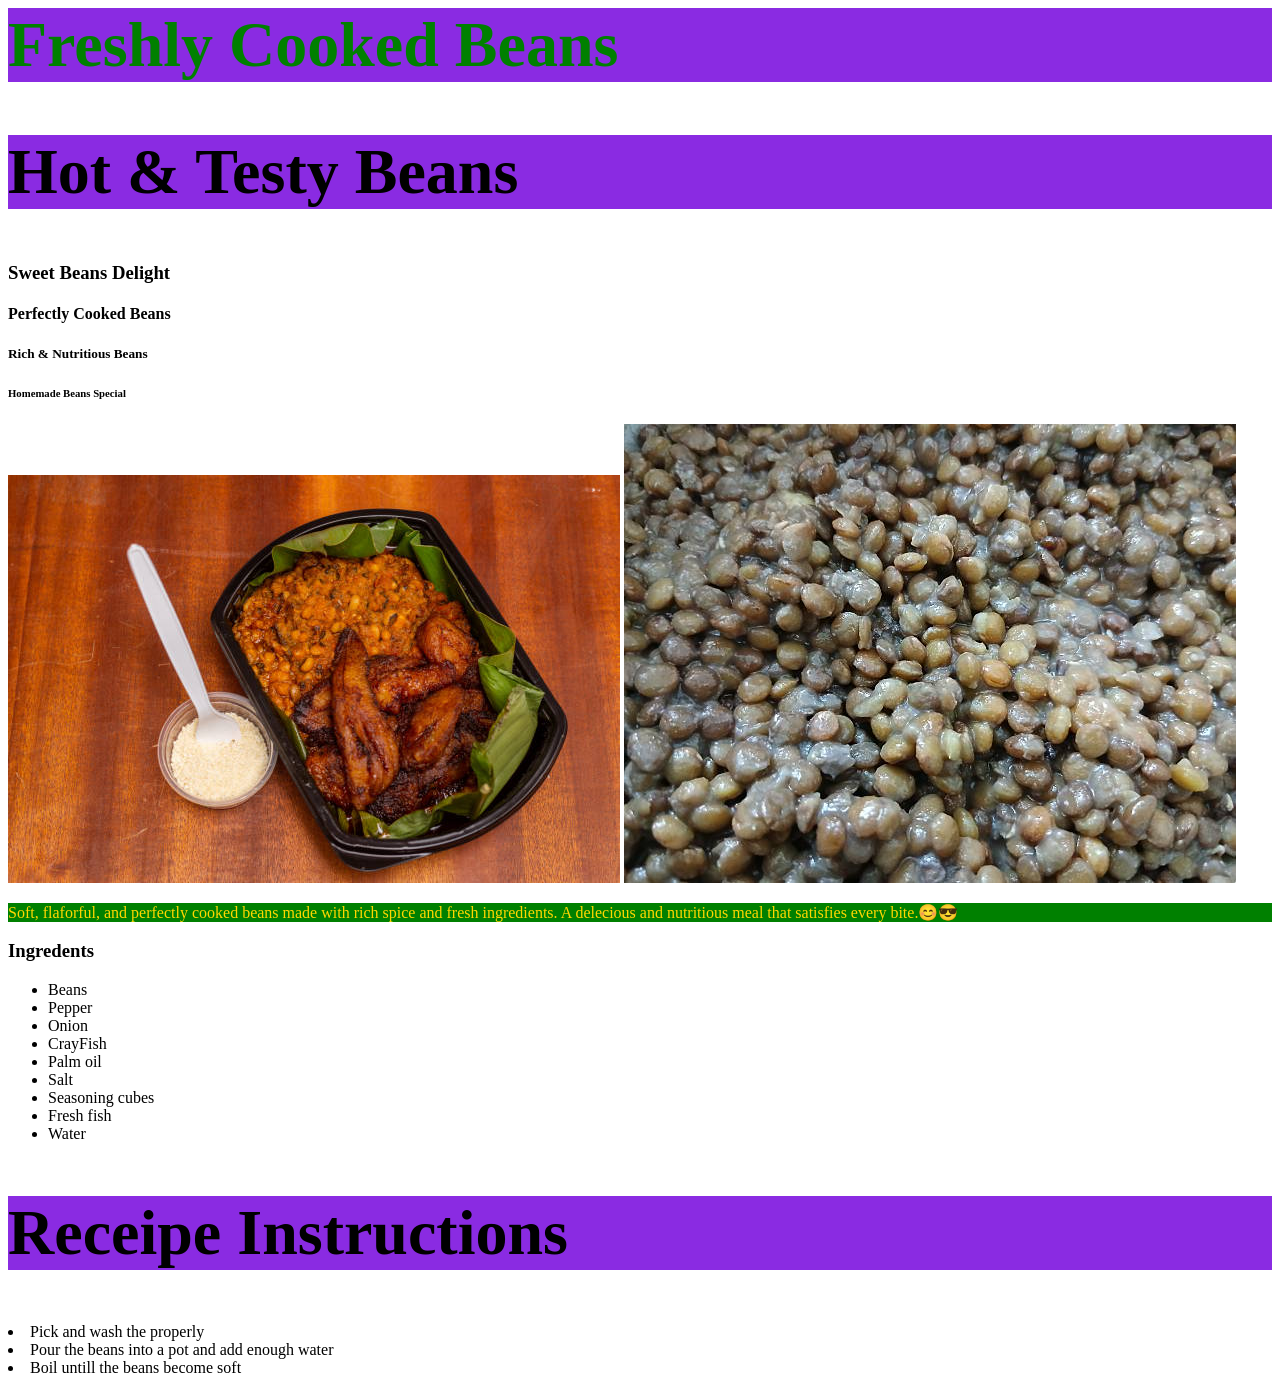
<file: index.html>
<html lang="en">
<head>
    <meta charset="UTF-8">
    <meta name="viewport" content="width=device-width, initial-scale=1.0">
    <title>Food</title>
    <link rel="stylesheet" href="style.css">
</head>
<body>

    <head></head
        <main></main>
        <footer></footer> 


        <!-- <headin tags -->
         <h1>Freshly Cooked Beans</h1>
         <h2>Hot & Testy Beans</h2>
         <h3>Sweet Beans Delight</h3>
         <h4>Perfectly Cooked Beans</h4>
         <h5>Rich & Nutritious Beans</h5>
         <h6>Homemade Beans Special</h6>
        

 
         <img src="beans 2.jpg" alt="">
         <img src="beans 3.jpg" alt="">

         <p>Soft, flaforful, and perfectly cooked beans made with rich spice and fresh ingredients. A delecious and nutritious meal that satisfies every bite.😊😎</p>

         <a href="https://www.istockphoto.com/en/search/2/image?mediatype=photography&phrase=cooked%20beans%20africa"></a>


          <h3>Ingredents</h3>
         <ul>
            <li>Beans</li>
            <li>Pepper</li>
            <li>Onion</li>
            <li>CrayFish</li>
            <li>Palm oil</li>
            <li>Salt</li>
            <li>Seasoning cubes</li>
            <li>Fresh fish</li>
            <li>Water</li>
            
         </ul>

         <h2>Receipe Instructions</h2>

         <li>Pick and wash the properly</li>
         <li>Pour the beans into a pot and add enough water</li>
         <li>Boil untill the beans become soft </li>

    
</body>
</html>
</file>
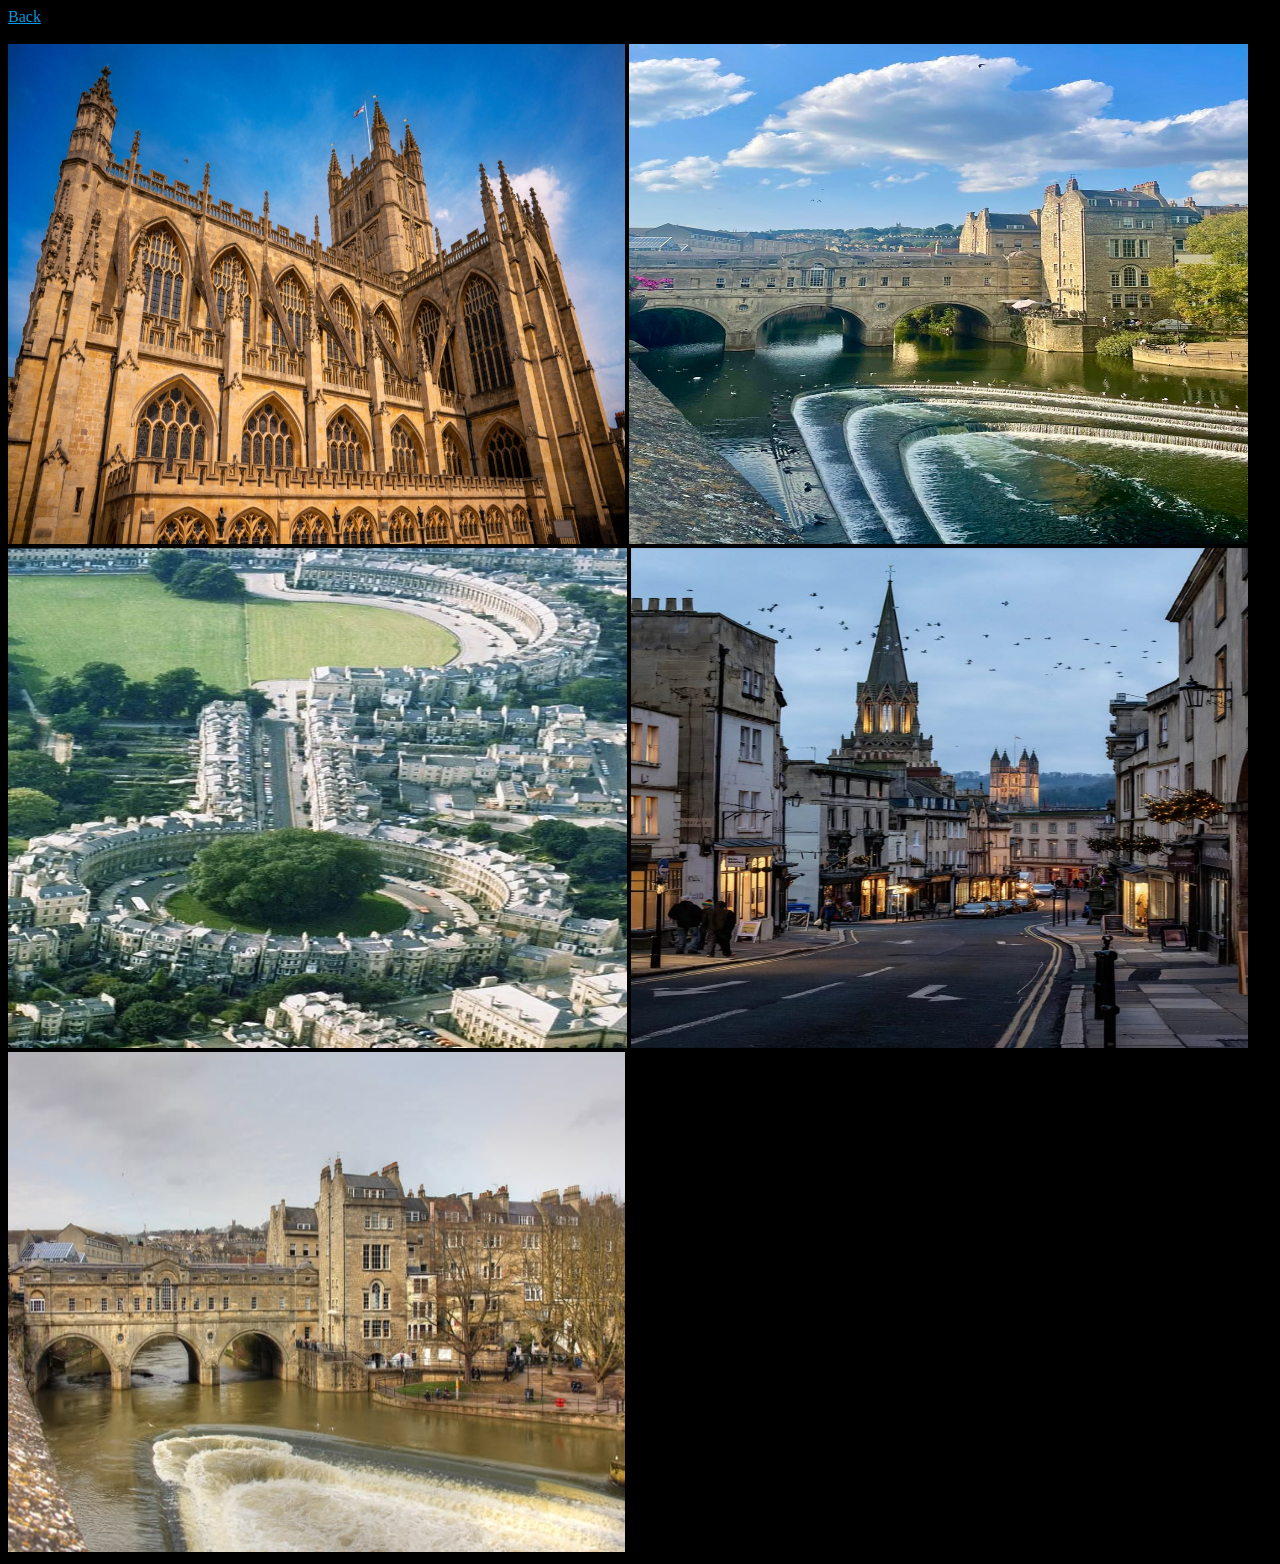
<file: Bath.html>
<!DOCTYPE html>
<html lang="en">
<head>
    <meta charset="UTF-8">
    <title>Document</title>
    <nav>
        <a style="color: rgba(0, 174, 255, 0.902);" href="EnlangTourists.html">Back</a><br><br>
    </nav>
</head>
<body style="background-color: black;">

    <img src="Bath-images/Bath7.jpg" alt="" height="500px" width="617px">
    <img src="Bath-images/Bath2.jpg" alt="" height="500px" width="619px">
    <img src="Bath-images/Bath3.jpg" alt="" height="500px" width="619px">
    <img src="Bath-images/Bath4.jpg" alt="" height="500px" width="617px">
    <img src="Bath-images/Bath5.jpg" alt="" height="500px" width="617px">

    
    <iframe width="617" height="500" src="https://www.youtube.com/embed/jAlRvDuTRpw?si=KRucAoy5RRrQT1Se" title="YouTube video player" frameborder="0" allow="accelerometer; autoplay; clipboard-write; encrypted-media; gyroscope; picture-in-picture; web-share" referrerpolicy="strict-origin-when-cross-origin" allowfullscreen></iframe>
    
</body>
</html>
</file>
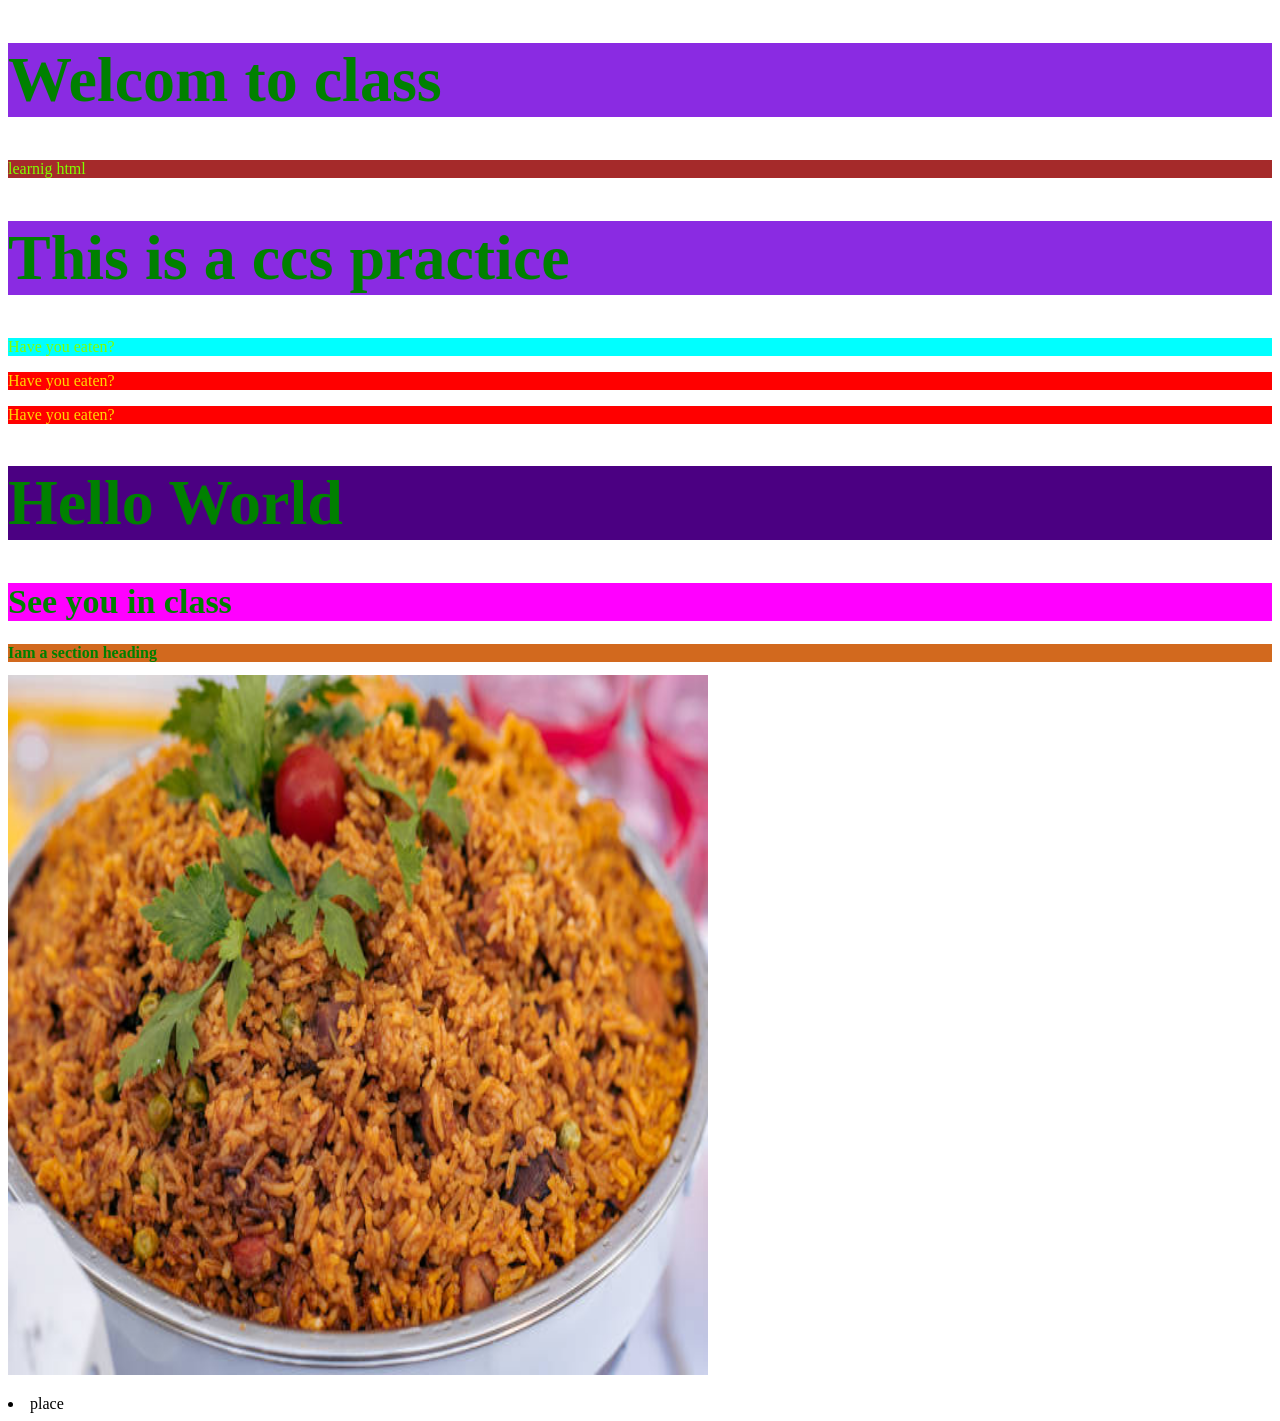
<file: boss.html>
<!DOCTYPE html>
<html lang="en">
<head>
    <meta charset="UTF-8">
    <meta name="viewport" content="width=device-width, initial-scale=1.0">
    <title>Document</title>
    <link rel="stylesheet" href="style.css">
</head>
<body>
    <h1> Welcom to class</h1>
    <!-- <h2> Howfar</h2> -->
    
    <p class="odd" id="first-p">learnig html</p>

    <h1>This is a ccs practice</h1>

    <p class="even" style="background-color: aqua;"> Have you eaten?</p>

     <p class="odd">Have you eaten?</p>
     <p class="odd">Have you eaten?</p>

     <h1 class="even">Hello World</h1>

     <div>
        <h1>See you in class</h1>

        <section>
            <h1>Iam a section heading</h1>
        </section>
     </div>
     

<img src="jellof 1.jpg" alt="" style=" width: 700px; height: 700px;">
<p></p>

    <li>place</li>


    </body>
</html>
</file>
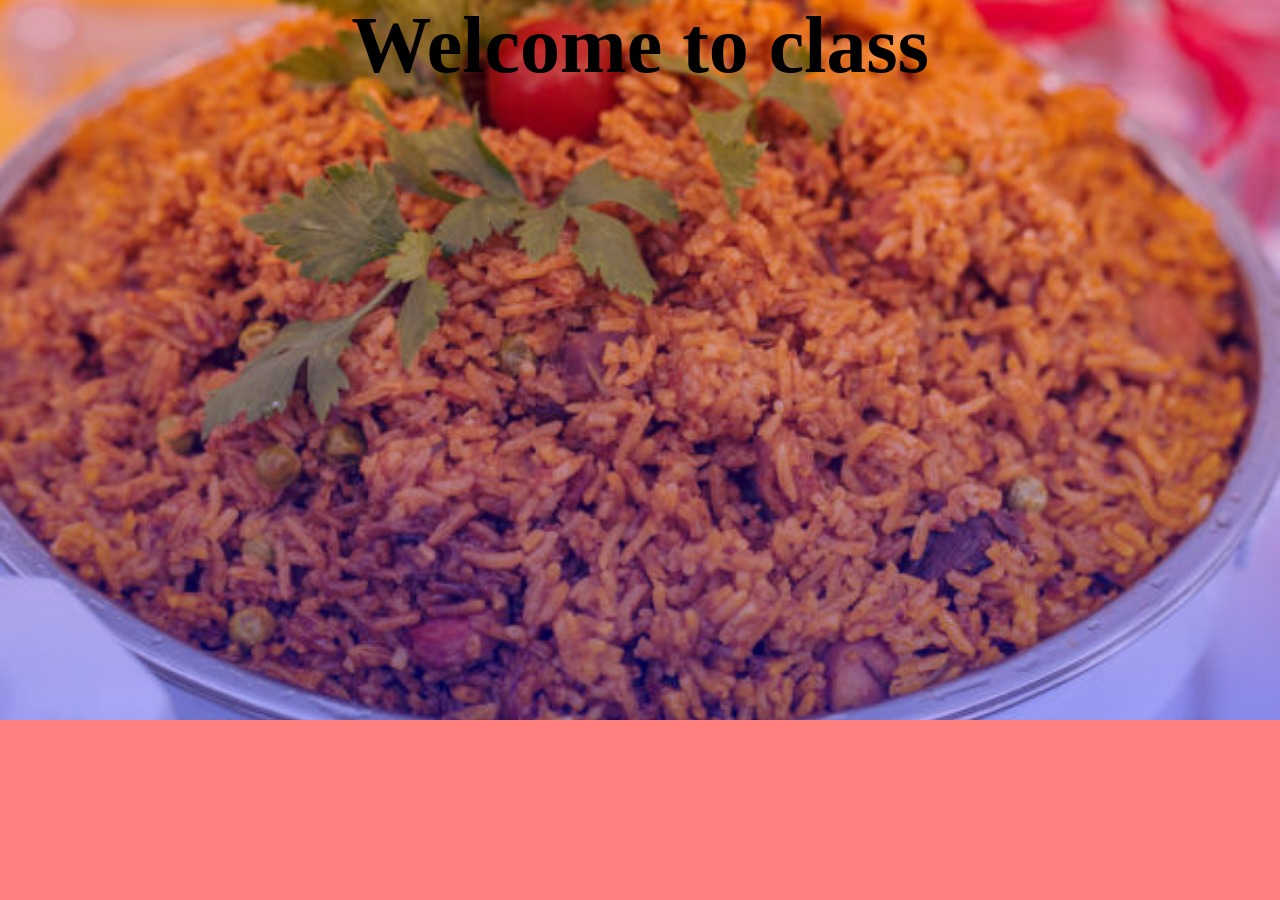
<file: Demo.html>
<!DOCTYPE html>
<html lang="en">
<head>
    <meta charset="UTF-8">
    <meta name="viewport" content="width=device-width, initial-scale=1.0">
    <title>Document</title>
    <link rel="stylesheet" href="Demo.css">
</head>
<body>
    <section id="hero-section">
        <p>Welcome to class</p>
    </section>
    
</body>
</html>
</file>
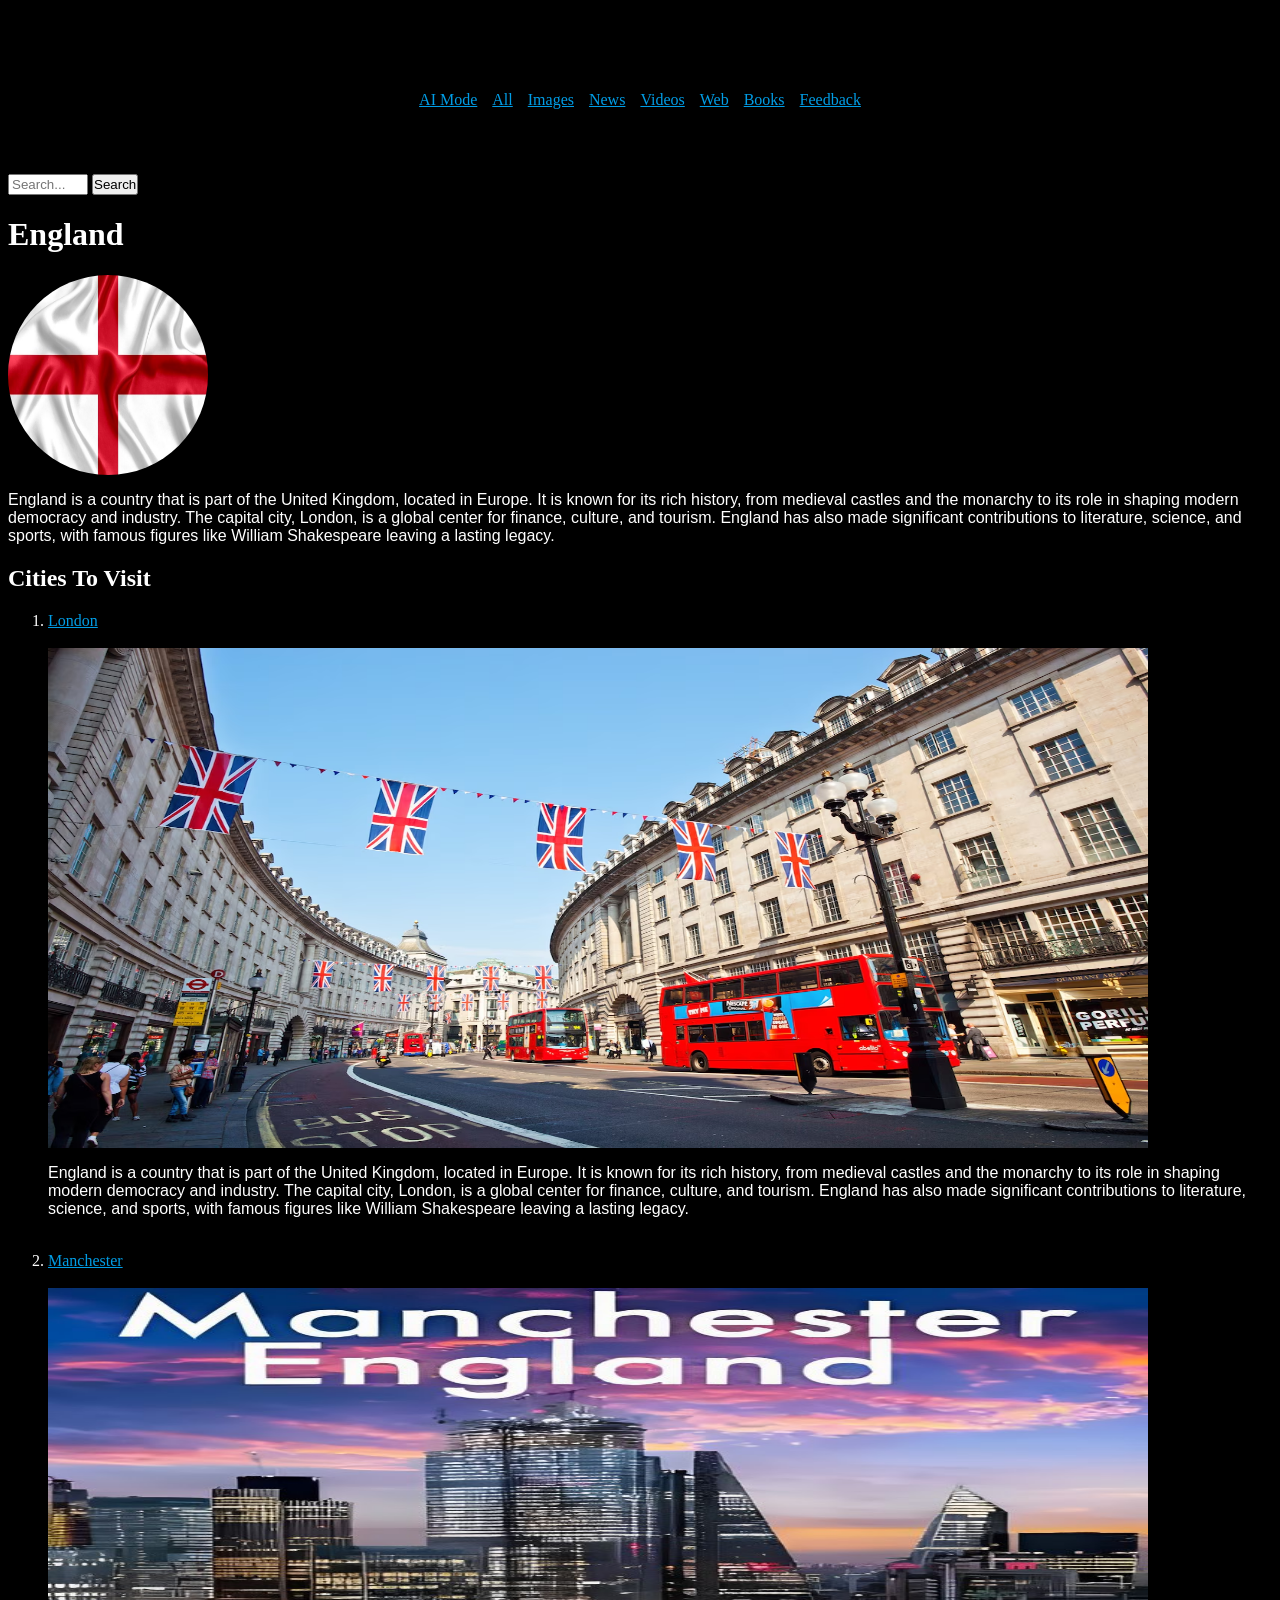
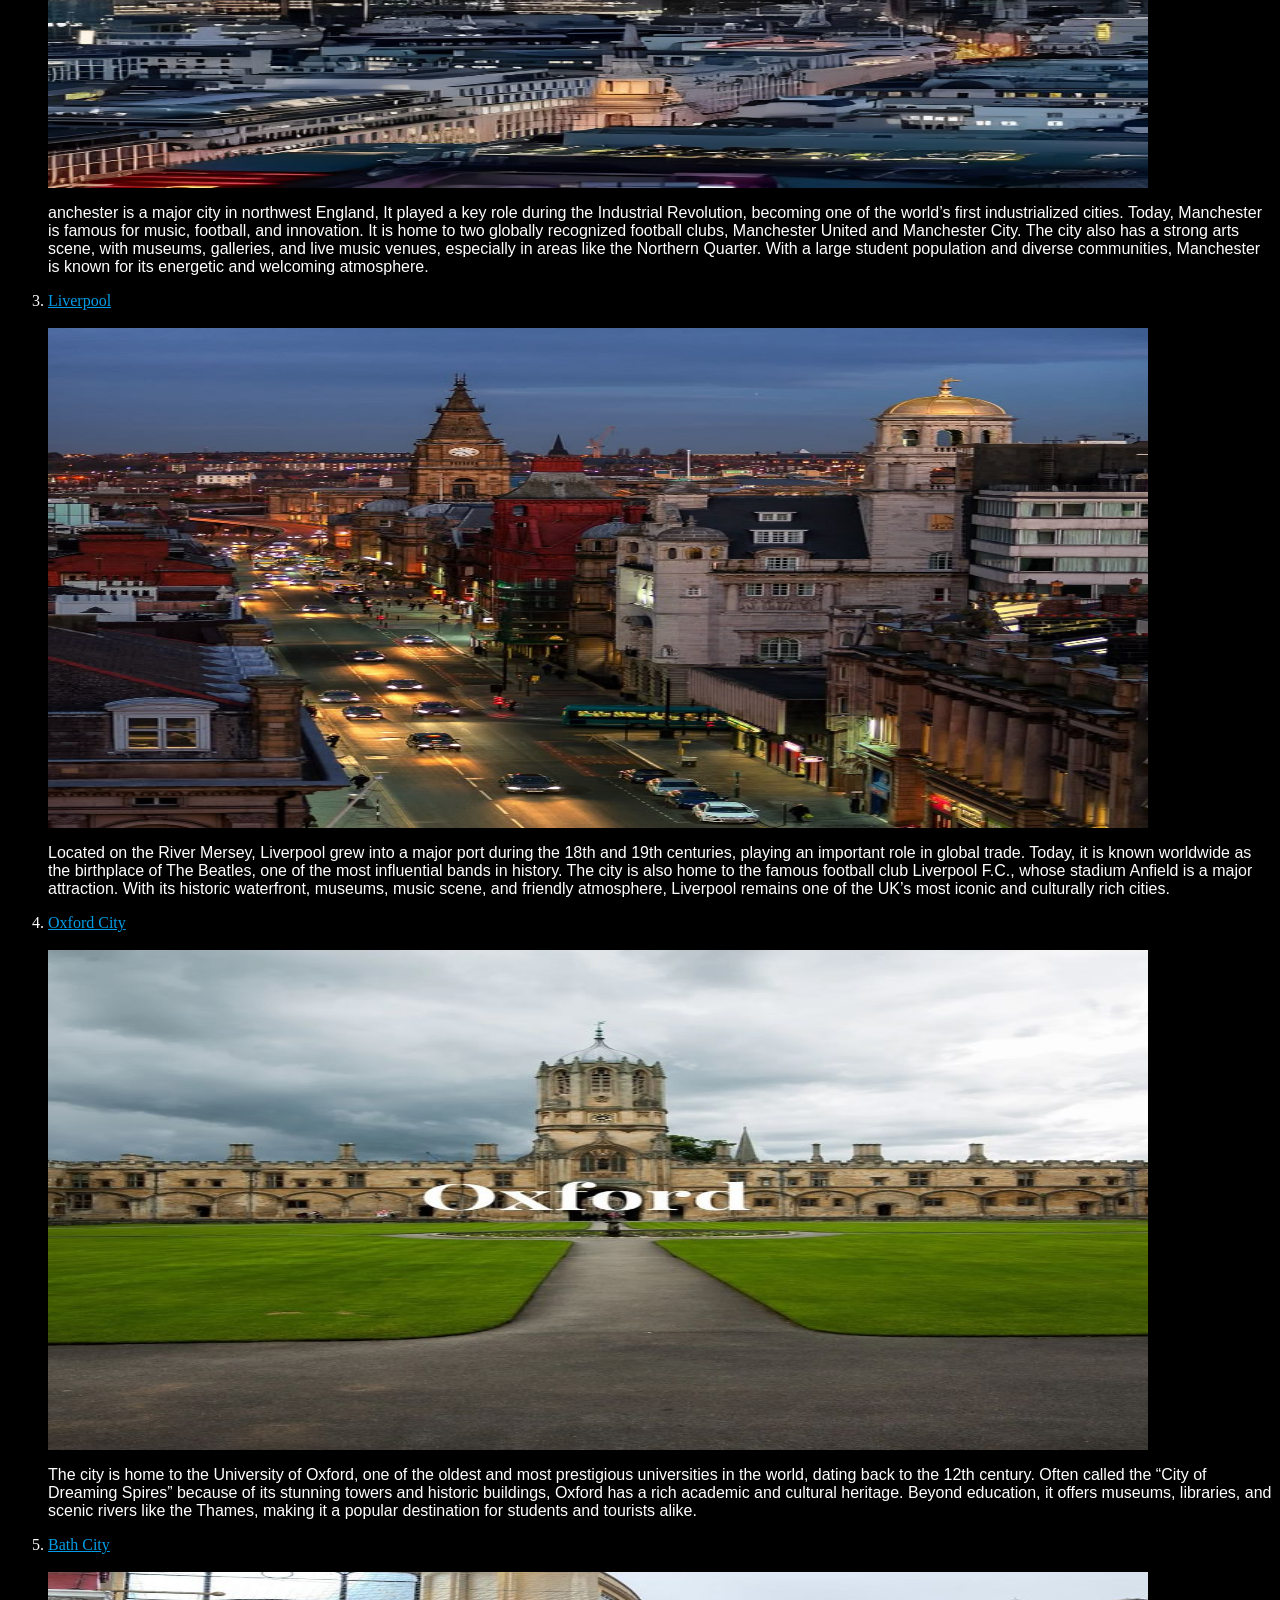
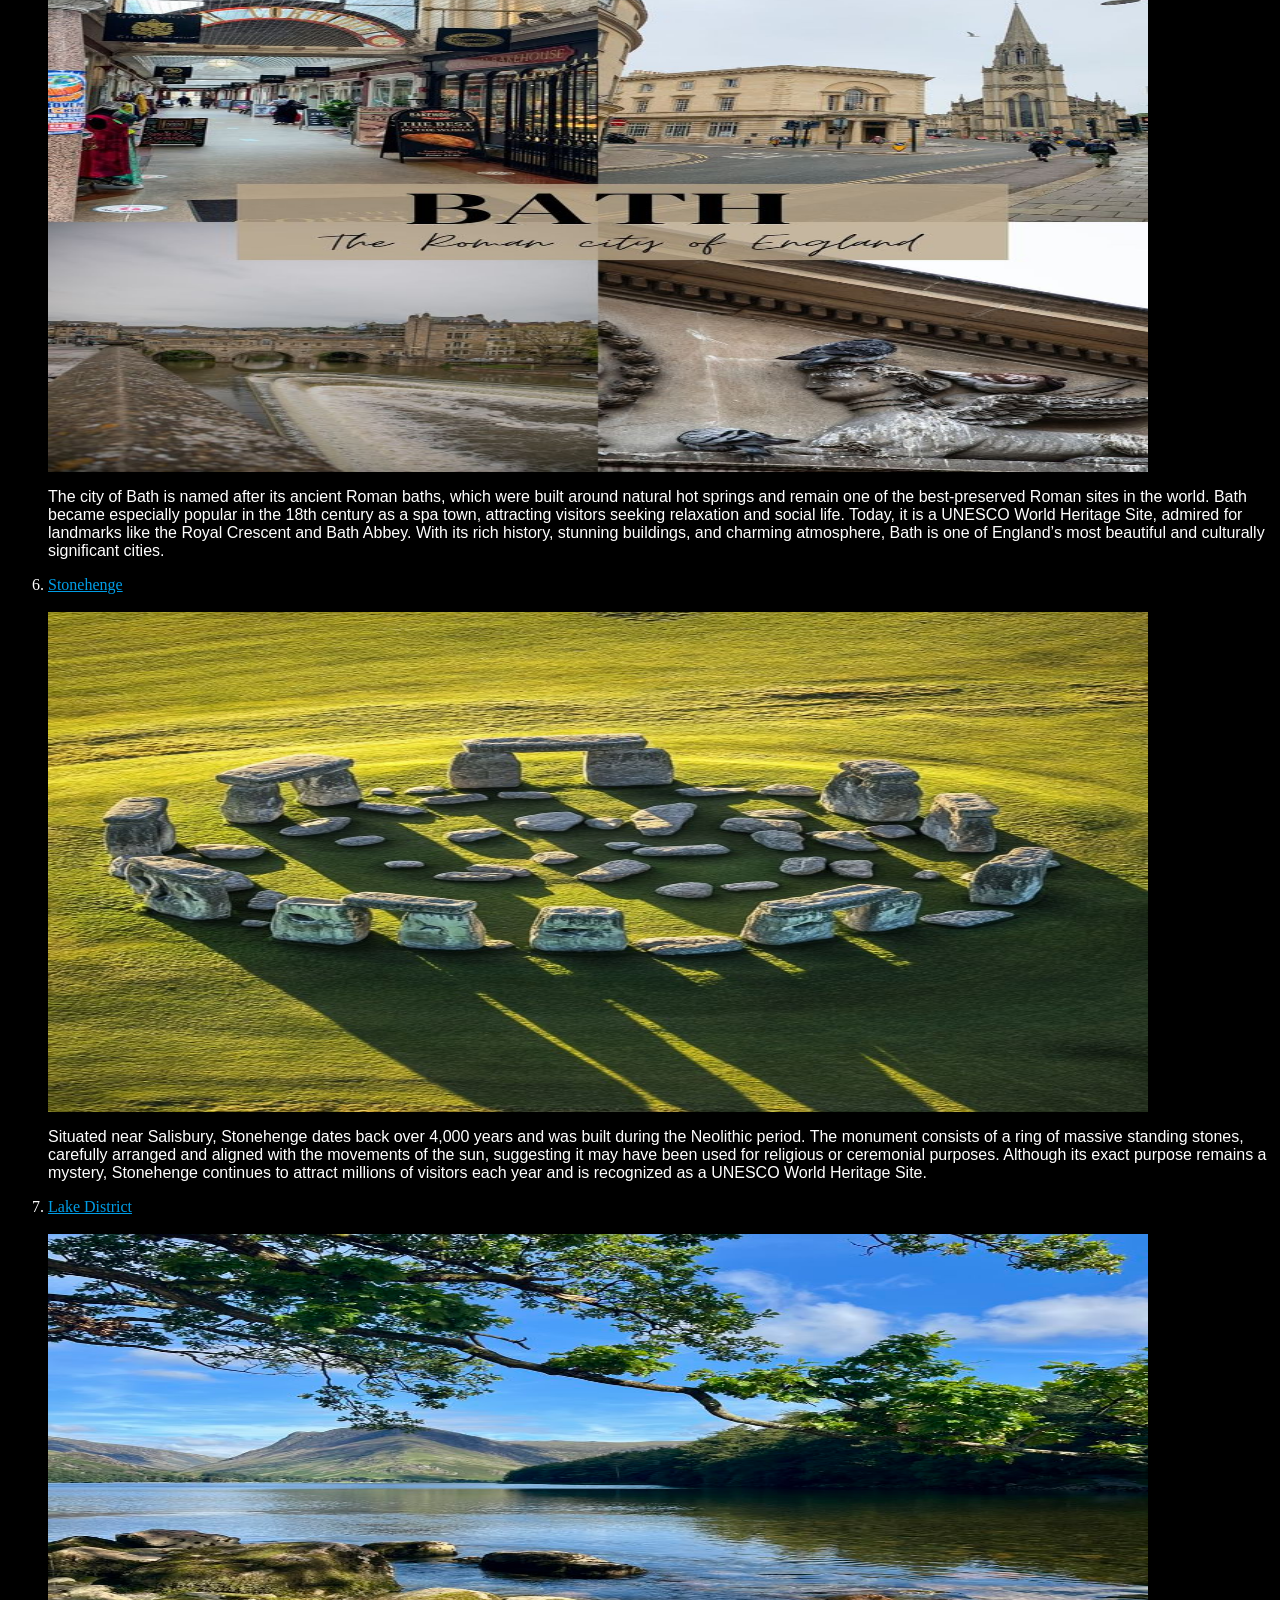
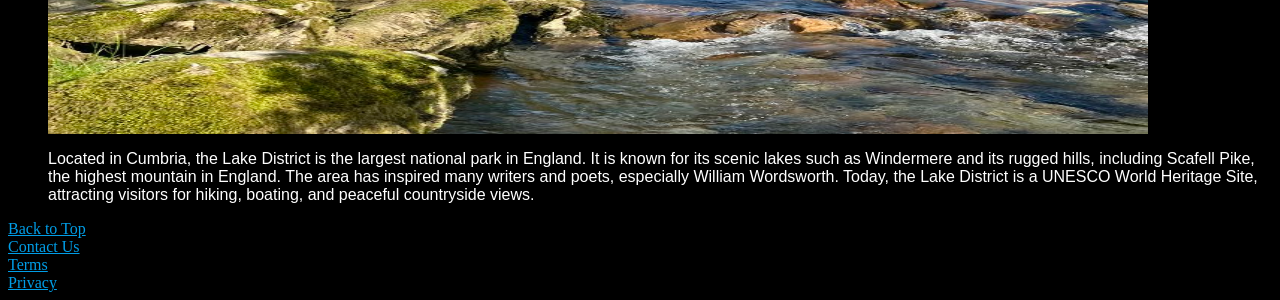
<file: EnlangTourists.html>
g<!DOCTYPE html>
<html lang="en">

<head>
    <meta charset="UTF-8">
    <meta name="viewport" content="width=device-width, initial-scale=1.0">
    <title>Enland</title>
    <link rel="stylesheet" href="eng.css">
    <nav>
        <a href="#">AI Mode</a>
        <a href="#">All</a>
        <a href="#">Images</a>
        <a href="#">News</a>
        <a href="#">Videos</a>
        <a href="#">Web</a>
        <a href="#">Books</a>
        <a href="#">Feedback</a>
    </nav>
    <input class="we" type="search" placeholder="Search...">
    <button class="it">Search</button>

</head>

<body id="top">

    <!-----Header-->

    <h1>England</h1>

    <img class="me" src="England flag.jpg" alt="A country photo">
    <p>England is a country that is part of the United Kingdom, located in Europe. It is known for its rich history,
        from medieval castles and the monarchy to its role in shaping modern democracy and industry. The capital city,
        London, is a global center for finance, culture, and tourism. England has also made significant contributions to
        literature, science, and sports, with famous figures like William Shakespeare leaving a lasting legacy. </p>


    <!----- heading----->

    <h2>Cities To Visit</h2>

    <ol>

        <!--------- London -------->

        <li>
            <a href="london.html">London</a><br><br>
        <img src="London.avif" alt="A country photo">
        <p> England is a country that is part of the United Kingdom, located in Europe. It is known for its rich history, from medieval castles and the monarchy to its role in shaping modern democracy and industry. The capital city, London, is a global center for finance, culture, and tourism. England has also made significant contributions to literature, science, and sports, with famous figures like William Shakespeare leaving a lasting legacy.</p>
        </li><br>

        <!------- Manchester -------->


        <li>
            <a href="Manchester.html">Manchester</a><br><br><img src="ManchesterImages/Manchester (2).jpg" alt="A country photo"><p>anchester is a major city in northwest England, It played a key role during the Industrial Revolution, becoming one of the world’s first industrialized cities. Today, Manchester is famous for music, football, and innovation. It is home to two globally recognized football clubs, Manchester United and Manchester City. The city also has a strong arts scene, with museums, galleries, and live music venues, especially in areas like the Northern Quarter. With a large student population and diverse communities, Manchester is known for its energetic and welcoming atmosphere.</p> 
        </li>

        <!---------- Liverpool -------->

        <li>
            <a href="Liverpool.html">Liverpool</a></li><br>
            <img src="Liverpoolimages/Liverpool1.jpg" alt="A country photo"><p>Located on the River Mersey, Liverpool grew into a major port during the 18th and 19th centuries, playing an important role in global trade. Today, it is known worldwide as the birthplace of The Beatles, one of the most influential bands in history. The city is also home to the famous football club Liverpool F.C., whose stadium Anfield is a major attraction. With its historic waterfront, museums, music scene, and friendly atmosphere, Liverpool remains one of the UK’s most iconic and culturally rich cities.</p>

        </li>

        <!----------- Oxford ---------->

        <li>
            <a href="Oxford.html">Oxford City</a></li><br>
            <img src="OxfordImages/Oxford1.jpg" alt="A country photo">
            <p>The city is home to the University of Oxford, one of the oldest and most prestigious universities in the world, dating back to the 12th century. Often called the “City of Dreaming Spires” because of its stunning towers and historic buildings, Oxford has a rich academic and cultural heritage. Beyond education, it offers museums, libraries, and scenic rivers like the Thames, making it a popular destination for students and tourists alike.</p></li>

           
            <!--------- Bath City ------->

        <li>
            <a href="Bath.html">Bath City
            </a><br><br>
            <img src="Bath-images/Bath1.jpg" alt="A country photo">
            <p>The city of Bath is named after its ancient Roman baths, which were built around natural hot springs and remain one of the best-preserved Roman sites in the world. Bath became especially popular in the 18th century as a spa town, attracting visitors seeking relaxation and social life. Today, it is a UNESCO World Heritage Site, admired for landmarks like the Royal Crescent and Bath Abbey. With its rich history, stunning buildings, and charming atmosphere, Bath is one of England’s most beautiful and culturally significant cities.</p> 
        
        </li>

            <!---------Stonehenge ------->

        <li>
            <a href="Stonehenge.html"> Stonehenge </a><br><br>
            <img src="Stoneheneg-images/Stonehenge1.jpg" alt="A country photo">
            <p>Situated near Salisbury, Stonehenge dates back over 4,000 years and was built during the Neolithic period. The monument consists of a ring of massive standing stones, carefully arranged and aligned with the movements of the sun, suggesting it may have been used for religious or ceremonial purposes. Although its exact purpose remains a mystery, Stonehenge continues to attract millions of visitors each year and is recognized as a UNESCO World Heritage Site.</p>
        </li>

        <!-------Lake District ------>

        <li>
            <a href="Lake-District.html"> Lake District </a><br><br>
            <img src="Lake-images/Lakedistrict1.jpg" alt="A country photo">
            <p>Located in Cumbria, the Lake District is the largest national park in England. It is known for its scenic lakes such as Windermere and its rugged hills, including Scafell Pike, the highest mountain in England. The area has inspired many writers and poets, especially William Wordsworth. Today, the Lake District is a UNESCO World Heritage Site, attracting visitors for hiking, boating, and peaceful countryside views.</p>
        </li>


    </ol>

    <a href="#top">Back to Top</a><br>

     <footer>
        <a href="contact.htm">Contact Us</a><br>
        <a href="Terms.html">Terms</a><br>
        <a href="Privacy.html">Privacy</a>
    </footer>



</body>

</html>
</file>
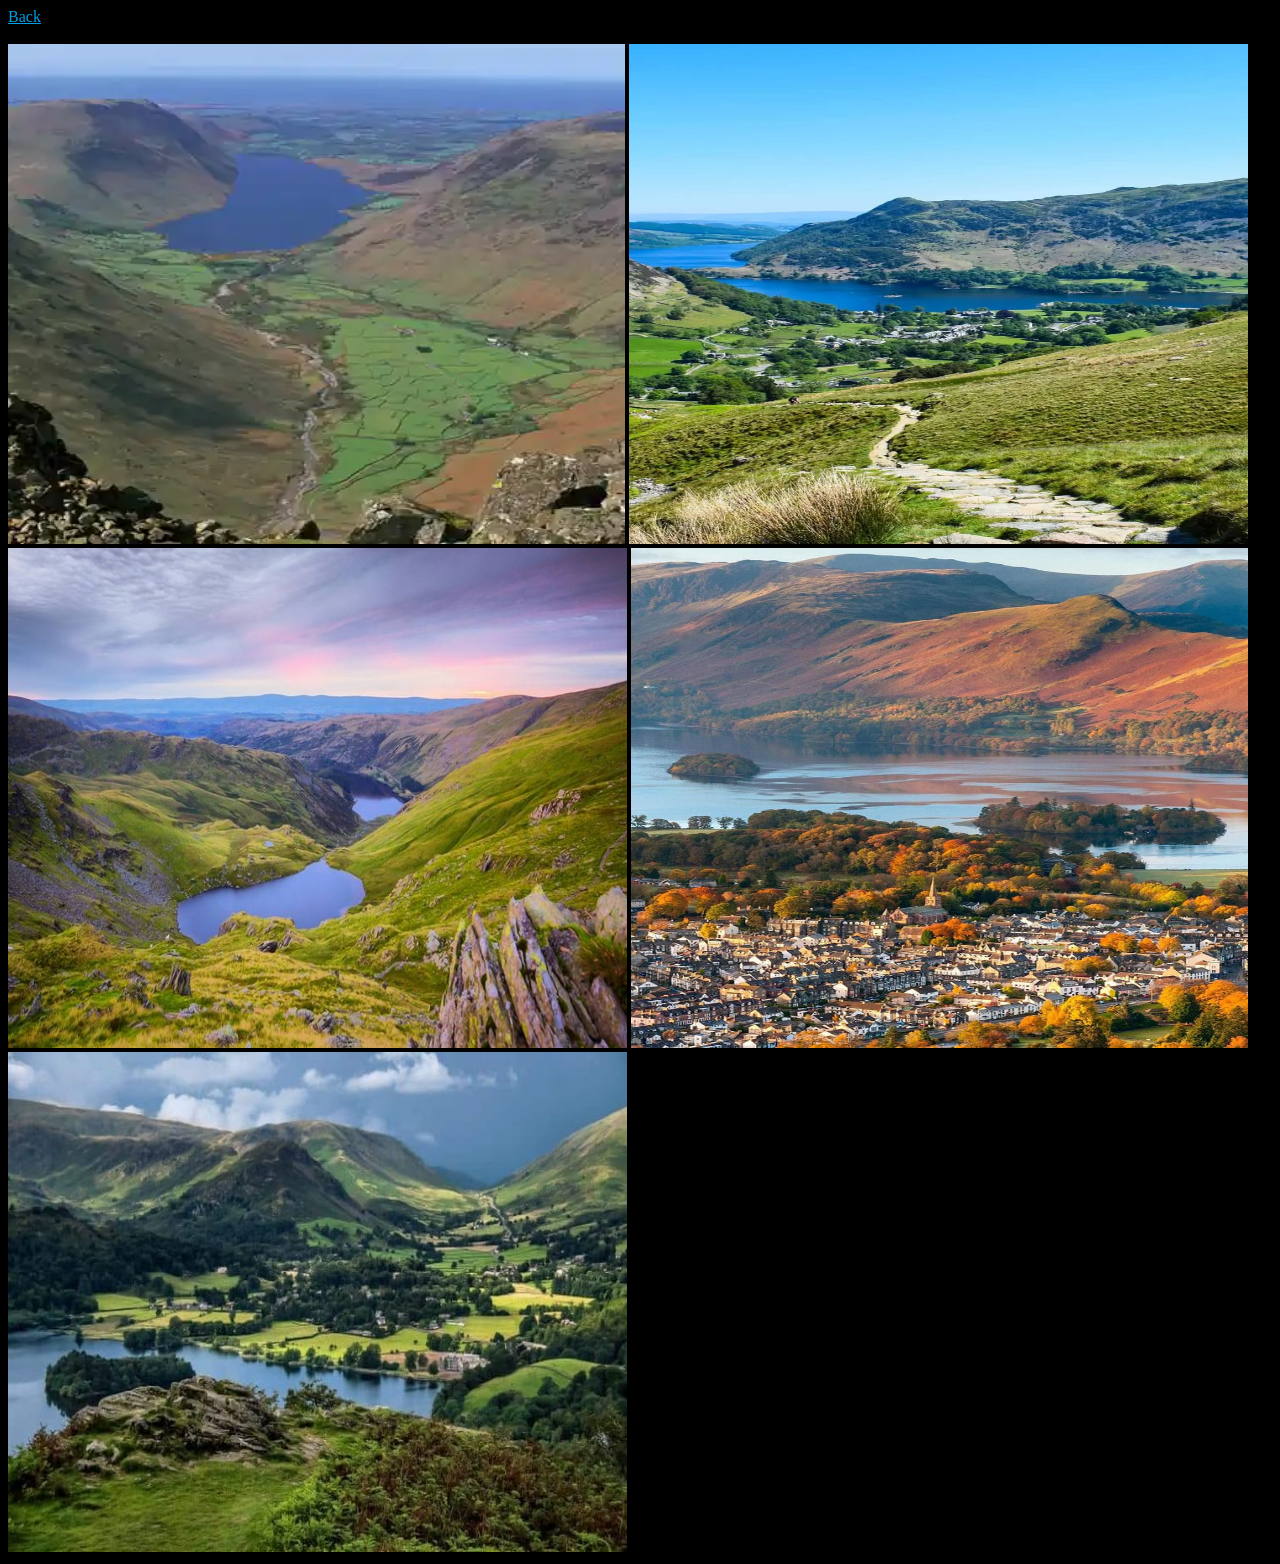
<file: Lake-District.html>
<!DOCTYPE html>
<html lang="en">
<head>
    <meta charset="UTF-8">
    <meta name="viewport" content="width=device-width, initial-scale=1.0">
    <title>Document</title>
    <nav>
        <a style="color:  rgba(0, 174, 255, 0.902);" href="EnlangTourists.html"> Back</a><br><br>
    </nav>
</head>
<body style="background-color: black;">
    <img src="Lake-images/lake-district.webp" alt="" height="500px" width="617px">
    <img src="Lake-images/Lakedistrict2.jpg" alt="" height="500px" width="619px">
    <img src="Lake-images/Lakedistrict3.jpg" alt="" height="500px" width="619px">
    <img src="Lake-images/Lakedistrict4.jpg" alt="" height="500px" width="617px">
    <img src="Lake-images/Lakedistrict5.jpg" alt="" height="500px" width="619px">


    <iframe width="617" height="500" src="https://www.youtube.com/embed/2v6rsNEQnU4?si=o-PZmtyX2OdFAoIh" title="YouTube video player" frameborder="0" allow="accelerometer; autoplay; clipboard-write; encrypted-media; gyroscope; picture-in-picture; web-share" referrerpolicy="strict-origin-when-cross-origin" allowfullscreen></iframe>
    
</body>
</html>
</file>
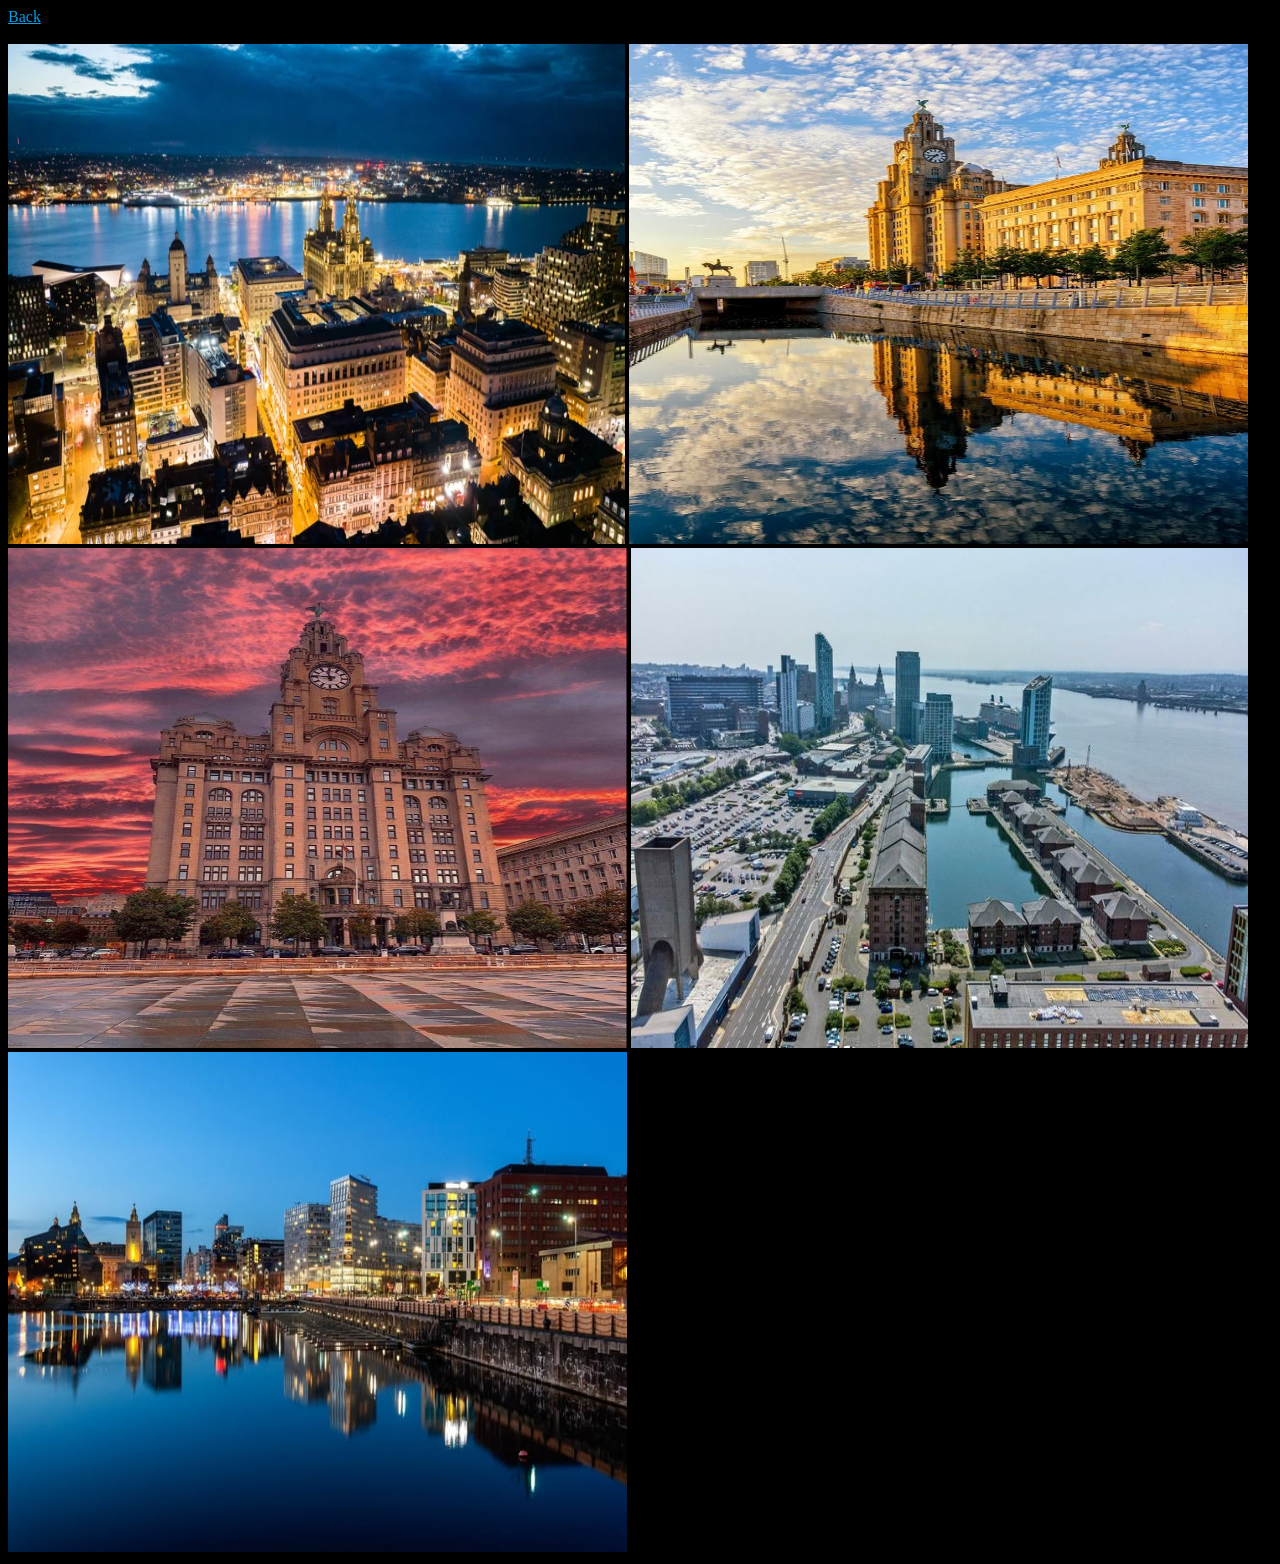
<file: Liverpool.html>
<!DOCTYPE html>
<html lang="en">
<head>
    <meta charset="UTF-8">
    <meta name="viewport" content="width=device-width, initial-scale=1.0">
    <title>Document</title>
    <nav>
        <a style="color:  rgba(0, 174, 255, 0.902);" href="EnlangTourists.html">Back</a><br><br>
    </nav>
</head>
<body style="background-color: black;">
    <img src="Liverpool.webp" alt="" style=" width: 617px;" height="500px">
    <img src="Liverpoolimages/Liverpool2.jpg" alt="" height="500px" width="619px">
    <img src="Liverpoolimages/Liverpool3.jpg" alt="" height="500px" width="619px">
    <img src="Liverpoolimages/Liverpool4.jpg" alt="" height="500px" width="617px">
    <img src="Liverpoolimages/Liverpool5.jpg" alt="" height="500px" width="619px">

    <iframe width="617" height="500" src="https://www.youtube.com/embed/_jZjUM80dDw?si=z_ZnVvVgwvG5cNYv" title="YouTube video player" frameborder="0" allow="accelerometer; autoplay; clipboard-write; encrypted-media; gyroscope; picture-in-picture; web-share" referrerpolicy="strict-origin-when-cross-origin" allowfullscreen style="width: 617px; height: 500px;"></iframe>
    
</body>
</html>
</file>
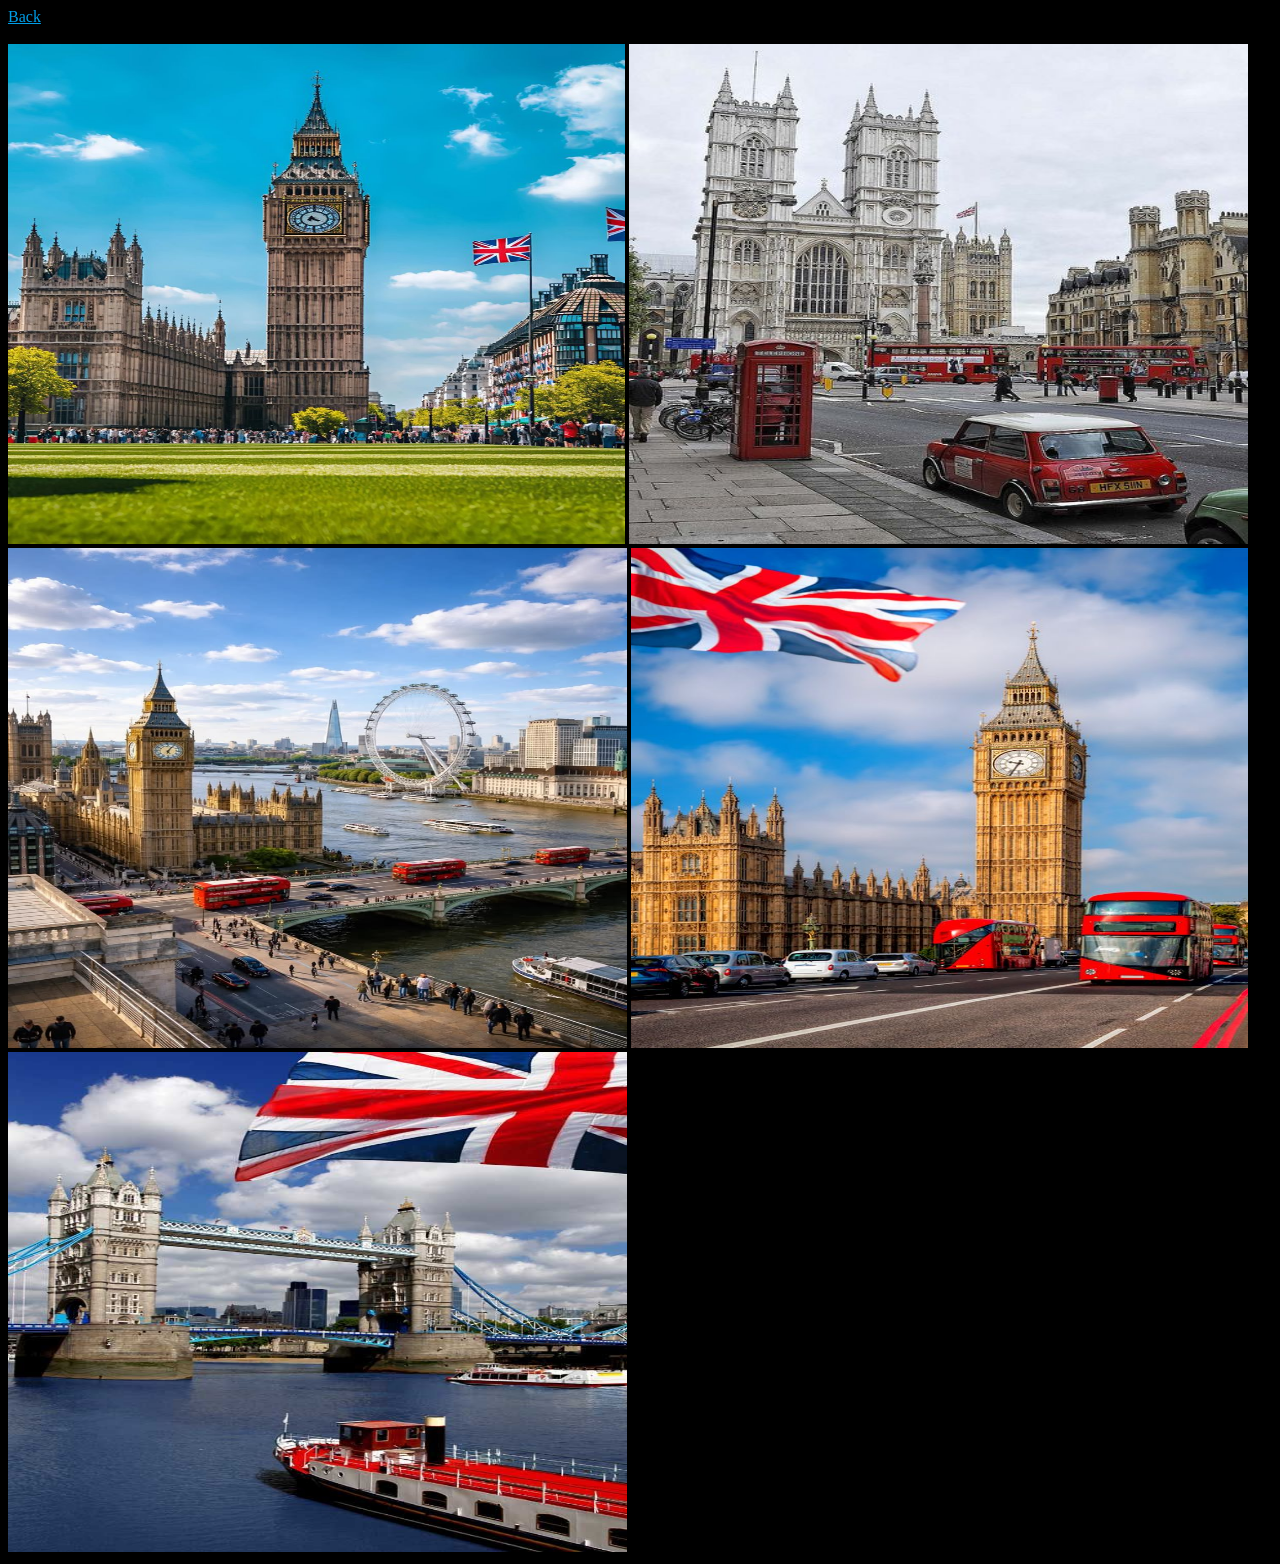
<file: london.html>
<!DOCTYPE html>
<html lang="en">
<head>
    <meta charset="UTF-8">
    <meta name="viewport" content="width=device-width, initial-scale=1.0">
    <title>Document</title>
    <nav>
        <a style="color: rgba(0, 174, 255, 0.902);" href="EnlangTourists.html">Back</a><br><br>
    </nav>
</head>
<body style="background-color: black;">
    <img src="./LondonImages/London1.jpg" alt="" style=" width: 617px;" height="500px">
    <img src="LondonImages/London2.jpg" alt="" style="height: 500px;" width=" 619px">
    <img src="LondonImages/London3.jpg" alt="" style=" height: 500px;" width="619px">
    <img src="LondonImages/London4.jpg" alt="" style=" height: 500px;" width="617px">
    <img src="LondonImages/London5.jpg" alt="" style=" height: 500px;" width="619px">

    <iframe width="617" height="500" src="https://www.youtube.com/embed/yqHXl13SMr4?si=oCvUCCWXdTOktqi7" title="YouTube video player" frameborder="0" allow="accelerometer; autoplay; clipboard-write; encrypted-media; gyroscope; picture-in-picture; web-share" referrerpolicy="strict-origin-when-cross-origin" allowfullscreen></iframe>
    
</body>
</html>
</file>
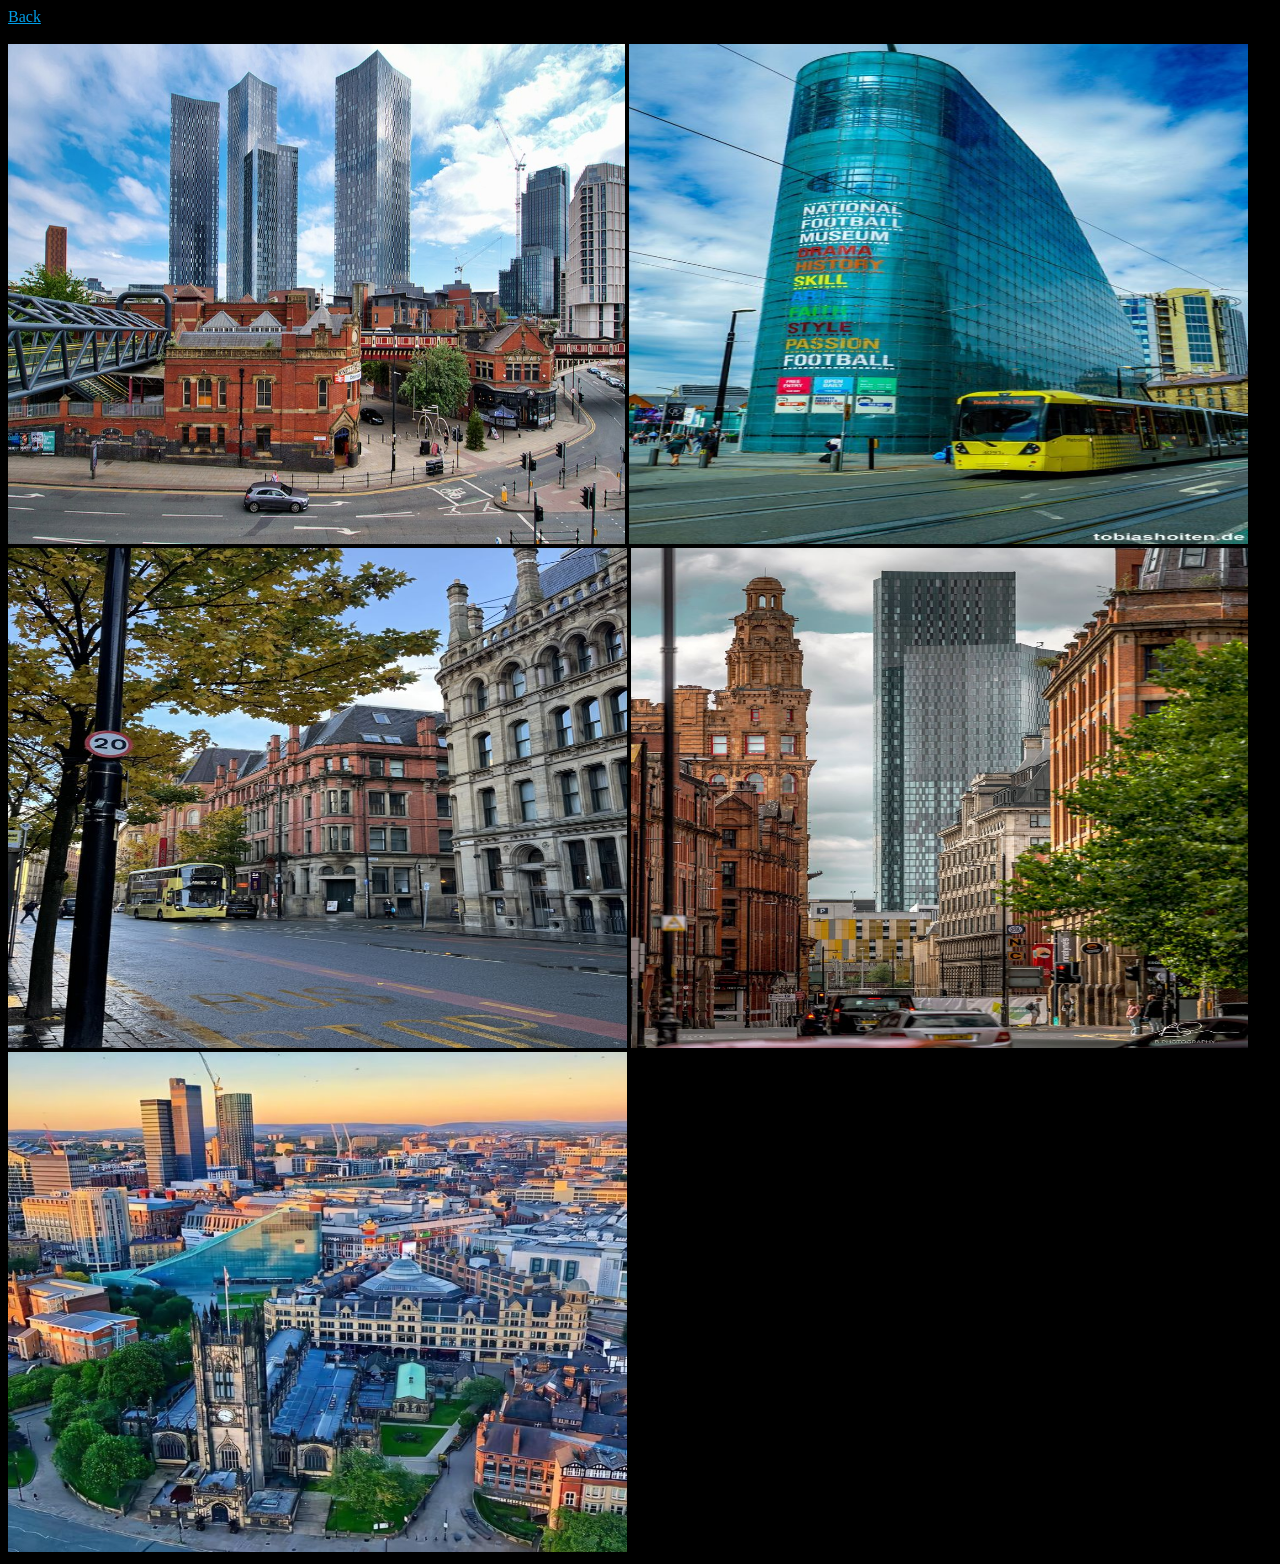
<file: Manchester.html>
<!DOCTYPE html>
<html lang="en">
<head>
    <meta charset="UTF-8">
    <meta name="viewport" content="width=device-width, initial-scale=1.0">
    <title>Document</title>
    <nav>
        <a style="color:  rgba(0, 174, 255, 0.902);" href="EnlangTourists.html">Back</a><br><br>
    </nav>
</head>
<body style="background-color: black;">
    <img src="ManchesterImages/Manchester.jpg" alt="" style=" width: 617px;" height="500px">
    <img src="ManchesterImages/Manchester3.jpg" alt="" height=" 500px" width=" 619px">
    <img src="ManchesterImages/Manchester4.jpg" alt="" height=" 500px" width=" 619px">
    <img src="ManchesterImages/Manchester6.jpg" alt="" height="500px" width="617px">
    <img src="ManchesterImages/Manchester7.jpg" alt="" height="500px" width="619px">

    <iframe width="617" height="500" src="https://www.youtube.com/embed/K7vt0-IQolE?si=oNqEc2i6Zb13ZXMD" title="YouTube video player" frameborder="0" allow="accelerometer; autoplay; clipboard-write; encrypted-media; gyroscope; picture-in-picture; web-share" referrerpolicy="strict-origin-when-cross-origin" allowfullscreen></iframe>
    
</body>
</html>
</file>
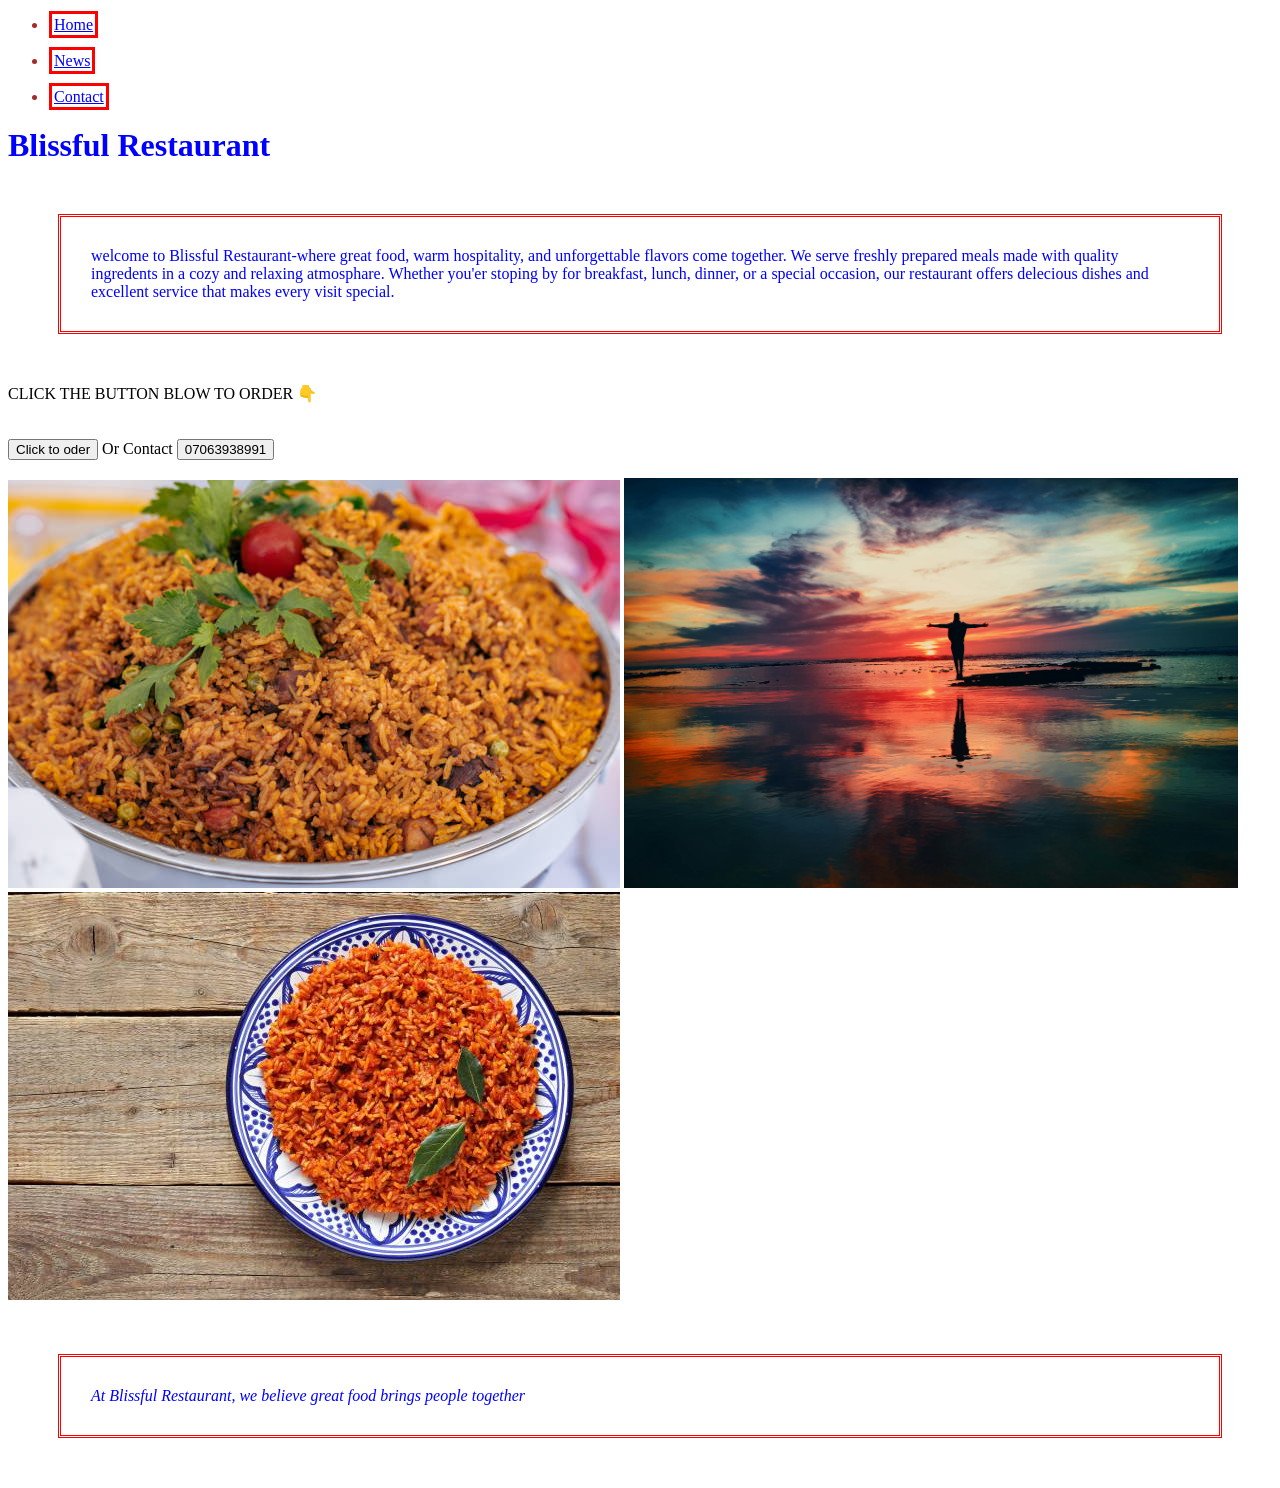
<file: me.html>
<!DOCTYPE html>
<html lang="en">
<head>
    <meta charset="UTF-8">
    <meta name="viewport" content="width=device-width, initial-scale=1.0">
    <title>GOATED</title>
</head>
<body>

    <style>
        li {
            color: brown;
        } 
    </style>
    <style>
        a {
            border: 3px solid red; margin: 1px; padding: 2px;
        }
    </style>
    <ul>
        <li> <a href="#" style=" color: blue;">Home</a></li><br>

        <style>
            a{
                color: blue;
            }
        </style>
        <li> <a href="#">News</a></li><br>
        <li> <a href="#">Contact</a></li>
    </ul>
</body>
<Head>

    <style>
        h1 {
            color: blue;

        }
    </style>

<style>
    p {
        border: 3px double red;
        padding: 30px;
        margin: 50px;
    }

</style>

<style>
    p {
        font-family: cursive;
       color: blue;
    }
</style>


    <!...headin tags ...>
    <h1>Blissful Restaurant</h1>

    <p>welcome to Blissful Restaurant-where great food, warm hospitality, and unforgettable flavors come together. We serve freshly prepared meals made with quality ingredents in a cozy and relaxing atmosphare. Whether you'er stoping by for breakfast, lunch, dinner, or a special occasion, our restaurant offers delecious dishes and excellent service that makes every visit special.
    </p>
    <html>CLICK THE BUTTON BLOW TO ORDER 👇</html>
    <Br></Br><Br>
    <BUtton>Click to oder</BUtton> Or Contact <BUtton>07063938991</BUtton><br><br>
    <img src="jellof 1.jpg" alt="">
    <img src="boys.jpg" alt="" width="614">
    <img src="Food 2/Jollof 3.jpg" alt="">

    <p style=" color: blue; font-style: oblique;">At Blissful Restaurant, we believe great food brings people together

    </p>

</Head>
<body>
    <body>
        
    </body>
    
</body>
</html>
</file>
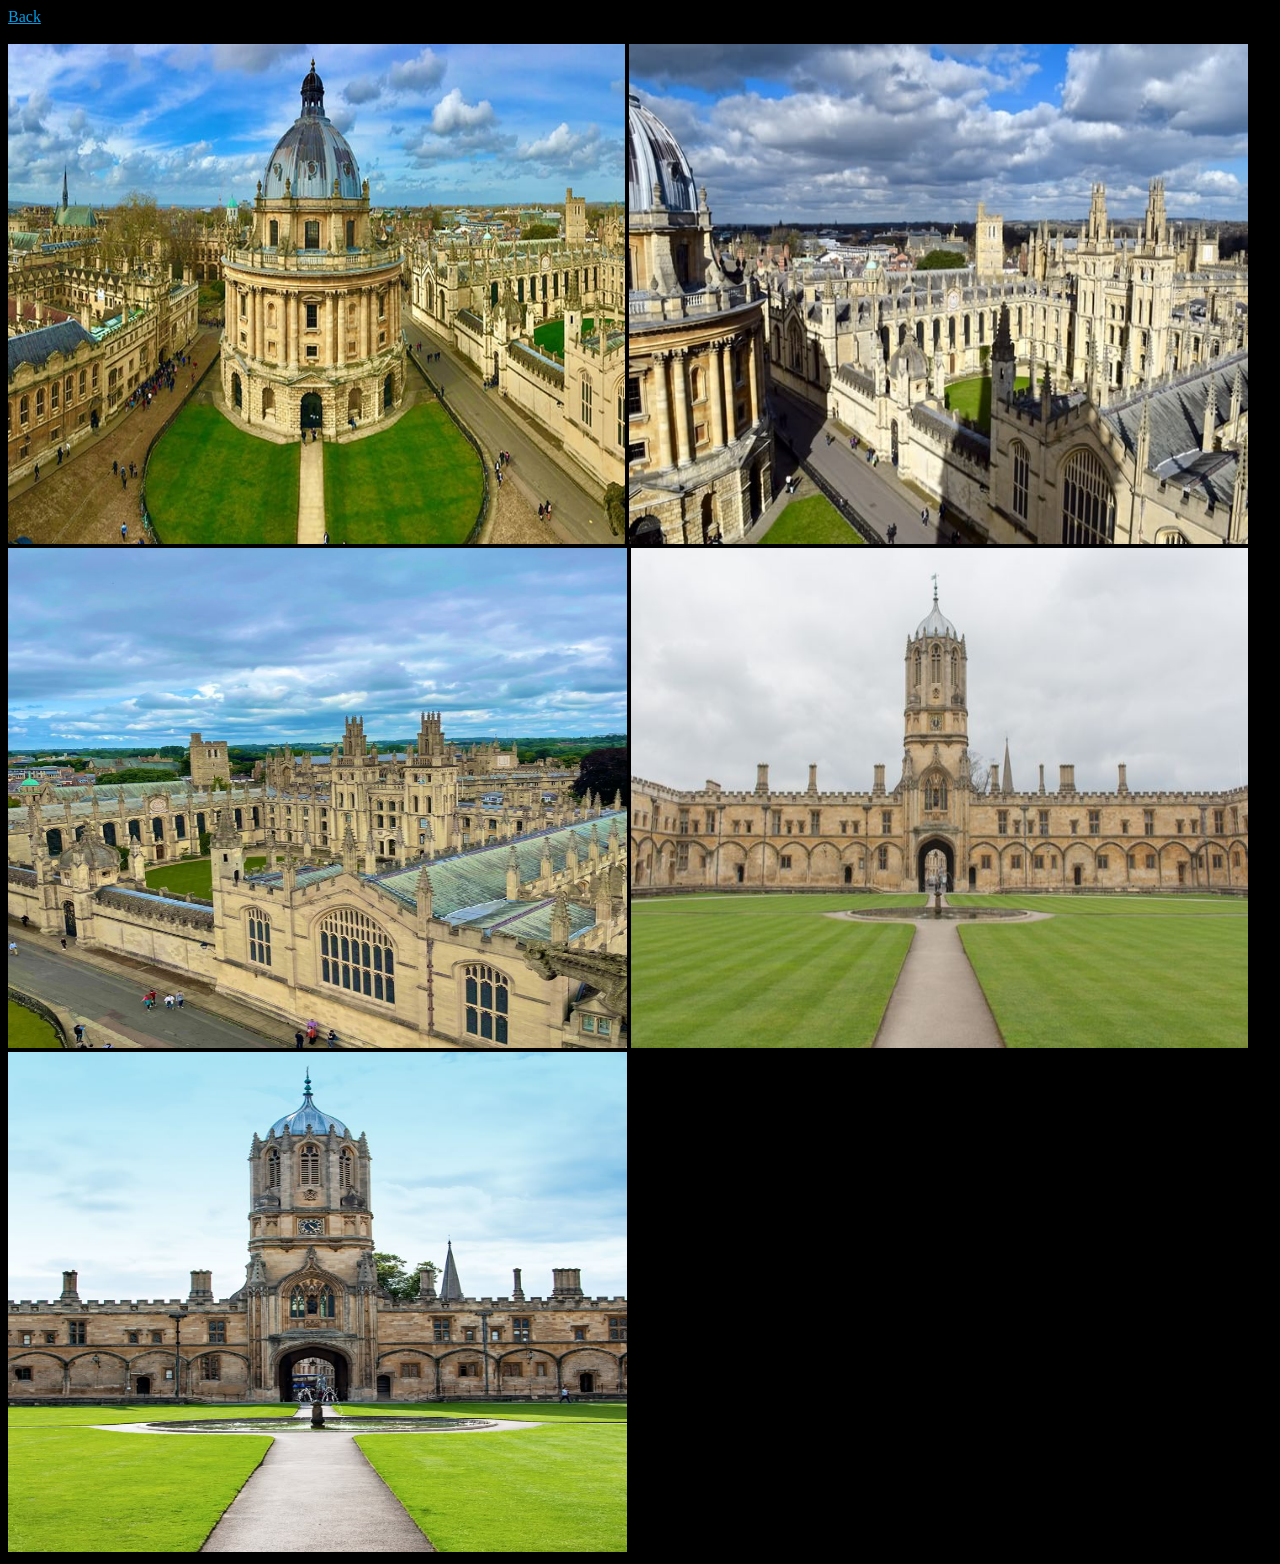
<file: Oxford.html>
<!DOCTYPE html>
<html lang="en">
<head>
    <meta charset="UTF-8">
    <meta name="viewport" content="width=device-width, initial-scale=1.0">
    <title>Document</title>
    <nav>
        <a style="color:  rgba(0, 174, 255, 0.902);" href="EnlangTourists.html">Back</a><br><br>
    </nav>
</head>
<body style="background-color: black;">
    <img src="oxford.jpg" alt="" style=" width: 617px; height: 500px;">
    <img src="OxfordImages/Oxford2.jpg" alt="" height="500px" width="619px">
    <img src="OxfordImages/Oxford3.jpg" alt="" height="500px" width="619px">
    <img src="OxfordImages/Oxford4.jpg" alt="" height="500px" width="617px">
    <img src="OxfordImages/Oxford5.jpg" alt="" height="500px" width="619px">

    <iframe width="617" height="500" src="https://www.youtube.com/embed/RXkL_U3ipqo?si=Xa-w9TV09Si8Dhi1" title="YouTube video player" frameborder="0" allow="accelerometer; autoplay; clipboard-write; encrypted-media; gyroscope; picture-in-picture; web-share" referrerpolicy="strict-origin-when-cross-origin" allowfullscreen></iframe>
    
</body>
</html>
</file>
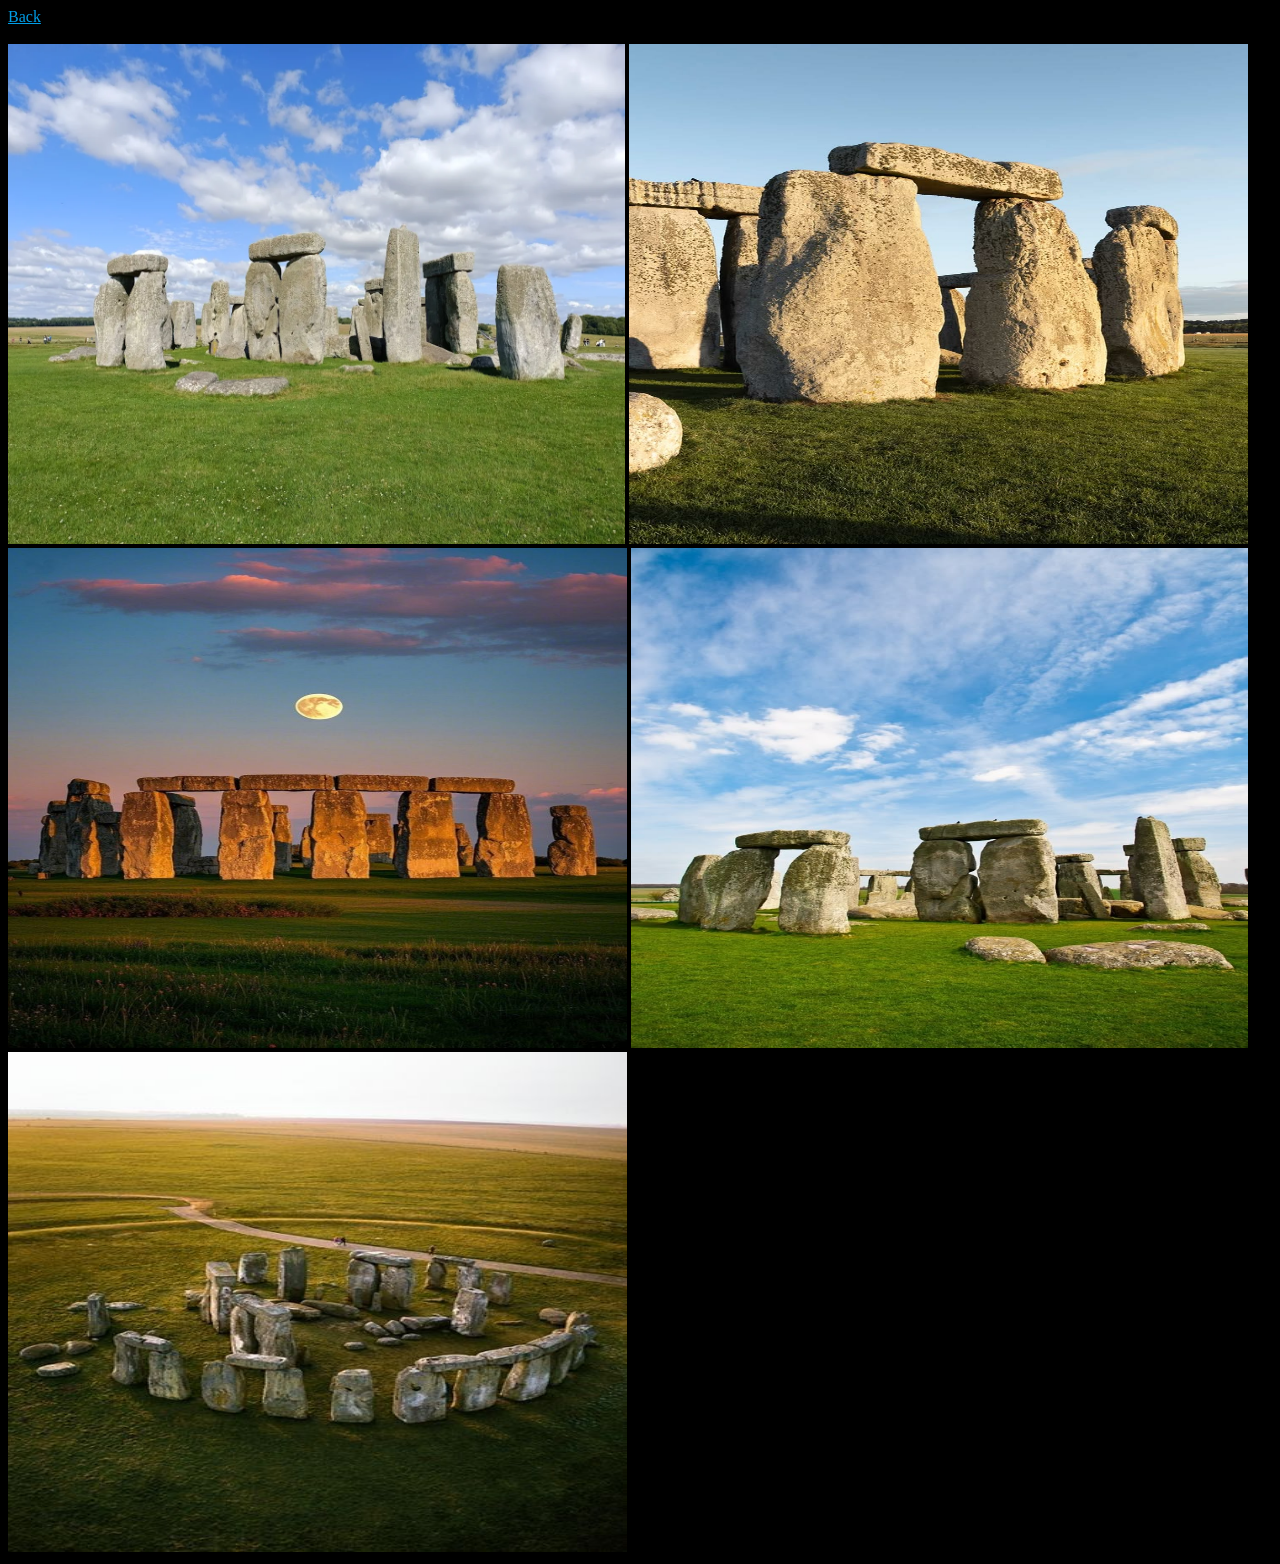
<file: Stonehenge.html>
<!DOCTYPE html>
<html lang="en">
<head>
    <meta charset="UTF-8">
    <meta name="viewport" content="width=device-width, initial-scale=1.0">
    <title>Document</title>
    <nav>
        <a style="color:  rgba(0, 174, 255, 0.902);" href="EnlangTourists.html">Back</a><br><br>
    </nav>
</head>
<body style="background-color: black;">
    <img src="Stoneheneg-images/Stonehenge.webp" alt="" height="500px" width="617px">
    <img src="Stoneheneg-images/Stonehenge2.jpg" alt="" height="500px" width="619px">
    <img src="Stoneheneg-images/Stonehenge3.jpg" alt="" height="500px" width="619px">
    <img src="Stoneheneg-images/Stonehenge4.jpg" alt="" height="500px" width="617px">
    <img src="Stoneheneg-images/Stonehenge5.jpg" alt="" height="500px" width="619px">

    <iframe width="617" height="500" src="https://www.youtube.com/embed/LJOmC4vMuxI?si=n_KqrQzaRP3vOALO" title="YouTube video player" frameborder="0" allow="accelerometer; autoplay; clipboard-write; encrypted-media; gyroscope; picture-in-picture; web-share" referrerpolicy="strict-origin-when-cross-origin" allowfullscreen></iframe>
    
</body>
</html>
</file>
<file: style.css>
/*se
body{
    background-color: rgba(47, 0, 255, 0);
}*/

h1
{
    color: green;
}

p{
    background-color: yellow;
}

p.even {
    background-color: blue;
}

.even {
background-color: indigo;
}

.odd {
    background-color: red;
}

p {
    background-color: green;
}

#first-p {
    background-color: brown;
}

/* h1{
    background-color: blueviolet;
    font-size: 4rem;
}

h2{
    background-color: blueviolet; 
    font-size: 4rem;
}*/

h1, h2 {
    background-color: blueviolet; 
    font-size: 4rem; 
}

/* ---------COMBINATOR SELECTORS-------- */

div h1 {
font-size: 1rem; background-color: chocolate;
}

div > h1 {
    font-size: 34px; background-color: fuchsia;
}

h1 ~ p {
    color: gold;
}

h1 + p {
    color: chartreuse;
}
</file>
<file: Demo.css>
* {
  margin: 0;
  padding: 0;
}
body {
  /* background-color: red; */
  /* background-color: rgb(76, 8, 235); */
  /* background-color: #4c08eb; */
  background-color: rgba(255, 0, 0, 0.5);
}

#hero-section {
  height: 80vh;
  /* background-color: green; */
  /* background-image: url(jellof\ 1.jpg); */
  /* background: linear-gradient(red, blue, orange); */
  background:
    linear-gradient(rgba(255, 0, 0, 0.2), rgba(0, 0, 255, 0.3)),
    url(./jellof\ 1.jpg);
    background-repeat: no-repeat;
    background-size: cover;
    background-position: center;
    /* width: 50%; */
}
#hero-section > p {
/* background: linear-gradient(red, blue,);
    font-size: 3rem;
    background-clip: text;
} */

/* color: black;
font-size: 48pt;
font-weight: bolder;
font-style: italic;
font-family: 'Segoe UI', Tahoma, Geneva, Verdana, sans-serif */

font-size: 5rem;
font-family: "ole", cursive;
font-weight: 700;
text-align: center;

}
</file>
<file: eng.css>
.we {
    float: ;
    width: 80px;
}

.it {
    float: ;
    padding: 0;
    margin: 0;
    height: 21px;
}

nav {
    margin: 50px;
    padding: 15px;
    border: 50px;
    gap: 15px;
    display: flex;
    justify-content: center;

}

.me {
    height: 200px;
    width: 200px;
    padding: 0;
    border-radius: 100px;

}
body{
    background-color: black;
    img {
        width: 1100px; height: 500px;
    }
    p {
        font-family: Arial, Helvetica, sans-serif;
        color: white;
    }
    h1 {
        color: white;
    }
    h2 {
        color: white;
    }
    ol {
        color: white;
    }

    /* #hero-section > li {
        color: white;
    } */
   
    a {
        color:rgba(0, 174, 255, 0.902) 
    }


}
</file>
